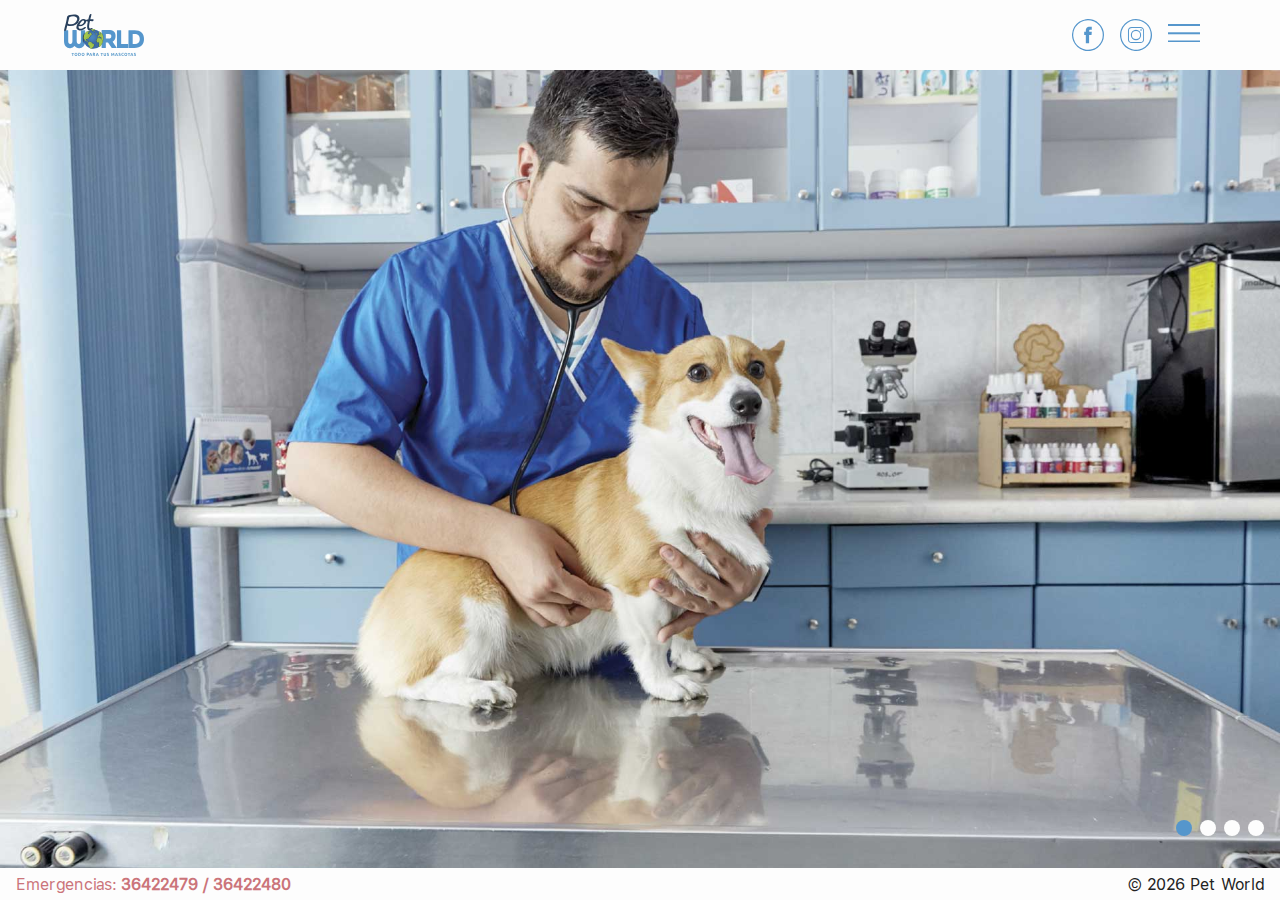
<file: index.html>
<!DOCTYPE html>
<html lang="es">
  <head>
    <title>Inicio | Pet World GDL</title>
    <meta charset="utf-8">
    <meta name="viewport" content="initial-scale=1.0, width=device-width">
    <meta name="twitter:card" content="summary_large_image">
    <meta name="twitter:site" content="@edteamlat">
    <meta property="og:title" content="Inicio">
    <meta property="og:description" content="Hospital veterinario, atendemos urgencias veterinarias 24 horas, cirugías, vacunas y consultas, amplia tienda donde encontrarás todo lo necesario para tu mascota">
    <meta property="og:image" content="http://www.petworldgdl.com/images/logo_top.png"><link href="https://file.myfontastic.com/ToCC37QocDFjSEvPG6NQ3K/icons.css" rel="stylesheet">
    <link rel="stylesheet" href="assets/fonts/stylesheet.css?t=1553829136423">
    <link rel="stylesheet" href="css/styles.css?t=1553829136423">
    <link rel="shortcut icon" href="img/favicon.png">
  </head>
  <body class="Inicio">
    <header class="main-header" id="header">
      <div class="container"><img class="main-logo" src="img/logo.svg" atl="Pet World Logo">
        <nav class="main-nav"><a class="social-network facebook" href="#" target="_blank"><svg xmlns="http://www.w3.org/2000/svg" viewBox="0 0 41.52 41.52"><g id="Capa_2" data-name="Capa 2"><g id="INICIO"><g id="Botones_redes" data-name="Botones redes"><path class="icon-sn" d="M35.44,6.08a20.76,20.76,0,1,0,6.08,14.68A20.68,20.68,0,0,0,35.44,6.08ZM34.3,34.3a19.16,19.16,0,1,1,5.6-13.54A19.11,19.11,0,0,1,34.3,34.3Z"/><path class="icon-sn" d="M22.35,14.82a.89.89,0,0,1,.93-1h2.38V10.17H22.38a4.12,4.12,0,0,0-4.46,4.44v1.91H15.81v4.24h2.13v10.6h4.25V20.76h3.13l.14-1.67.25-2.57H22.35Z"/></g></g></g></svg></a><a class="social-network instagram" href="#" target="_blank"><svg xmlns="http://www.w3.org/2000/svg" viewBox="0 0 41.52 41.52"><g id="Capa_2" data-name="Capa 2"><g id="INICIO"><g id="Botones_redes" data-name="Botones redes"><path class="icon-sn" d="M20.76,0A20.76,20.76,0,1,1,6.08,6.08,20.66,20.66,0,0,1,20.76,0ZM34.3,7.23a19.16,19.16,0,1,0,5.6,13.53A19.12,19.12,0,0,0,34.3,7.23Z"/><path class="icon-sn instagram" d="M15.45,20.76a5.32,5.32,0,1,1,5.31,5.32,5.32,5.32,0,0,1-5.31-5.32Zm10.81-10.4h-11a4.93,4.93,0,0,0-4.92,4.92v11a4.93,4.93,0,0,0,4.92,4.91h11a4.93,4.93,0,0,0,4.92-4.91v-11a4.92,4.92,0,0,0-4.92-4.92Zm-11,1.23h11A3.69,3.69,0,0,1,30,15.28v11a3.69,3.69,0,0,1-3.69,3.68h-11a3.69,3.69,0,0,1-3.69-3.68v-11a3.69,3.69,0,0,1,3.69-3.69Zm12.07,1.55a1.08,1.08,0,1,0,1.08,1.08,1.08,1.08,0,0,0-1.08-1.08Zm.12,7.62a6.71,6.71,0,1,0-6.71,6.71,6.71,6.71,0,0,0,6.71-6.71Z"/></g></g></g></svg></a><a class="social-network nav" href="#" target="_blank" id="toggleMenu"><svg xmlns="http://www.w3.org/2000/svg" viewBox="0 0 45.17 26.12"><defs><style>.cls-1{fill:none;stroke:#5596cc;stroke-miterlimit:10;stroke-width:2.83px;}</style></defs><title>Recurso 10</title><g id="Capa_2" data-name="Capa 2"><g id="INICIO"><g id="icono_menu" data-name="icono menu"><line class="cls-1 icon-nav" y1="1.42" x2="45.17" y2="1.42"/><line class="cls-1 icon-nav" y1="13.1" x2="45.17" y2="13.1"/><line class="cls-1 icon-nav" y1="24.7" x2="45.17" y2="24.7"/></g></g></g></svg></a></nav>
        <ul class="main-menu" itemscope itemtype="http://schema.org/SiteNavigationElement" role="navigation" id="main-menu">
          <li class="main-menu__item" itemprop="url"><a class="main-menu__link" href="./" itemprop="name">Inicio</a></li>
          <li class="main-menu__item" itemprop="url"><a class="main-menu__link" href="hospital.html" itemprop="name">Hospital</a></li>
          <li class="main-menu__item" itemprop="url"><a class="main-menu__link" href="tienda-estetica.html" itemprop="name">Tienda + Estética</a></li>
          <li class="main-menu__item" itemprop="url"><a class="main-menu__link" href="promociones.html" itemprop="name">Promociones</a></li>
          <li class="main-menu__item" itemprop="url"><a class="main-menu__link" href="contacto.html" itemprop="name">Contacto</a></li>
        </ul>
      </div>
    </header>
    <main class="main">
      <section class="banner" id="banner">
        <div class="slides-container" id="slides">
          <div class="slide-item active" data-index="1"><img src="img/bg1.jpg">
            <div class="slide-caption blue right">
              <div class="text">
                <h2>HOSPITAL 24/7</h2>
                <p>Atención para tus mascotas todos los días del año, con el servicio más completo. </p>
              </div>
            </div>
          </div>
          <div class="slide-item" data-index="2"><img src="img/bg2.jpg">
            <div class="slide-caption green">
              <div class="text">
                <h2>estética</h2>
                <p>Baño, corte y demás servicios para mantener el mejor look y la mejor higiene de tus mascotas.</p>
              </div>
            </div>
          </div>
          <div class="slide-item" data-index="3"><img src="img/bg3.jpg">
            <div class="slide-caption darkgreen right">
              <div class="text">
                <h2>VENTA DE PRODUCTOS</h2>
                <p>Alimentos, prendas, accesorios, juguetes, premios, transporte, camas, colchones y mucho más. </p>
              </div>
            </div>
          </div>
          <div class="slide-item" data-index="4"><img src="img/bg4.jpg">
            <div class="slide-caption grey">
              <div class="text">
                <h2>QUIRÓFANO</h2>
                <p>Con la confianza de Médicos Veterinarios expertos, para realizar distintas intervenciones cuando la salud de tu mascota lo requiera.</p>
              </div>
            </div>
          </div>
        </div>
        <ul class="slide-navigation" id="slide-navigation">
          <li class="active" data-index="1"></li>
          <li data-index="2"></li>
          <li data-index="3"></li>
          <li data-index="4"></li>
        </ul>
      </section>
    </main>
    <footer class="main-footer">
      <p>Emergencias: <strong>36422479 / 36422480</strong></p>
      <p class="copy">&copy <span id="year"></span> Pet World</p>
    </footer>
    <script src="js/scripts-min.js?t=1553829136423"></script>
  </body>
</html>
</file>
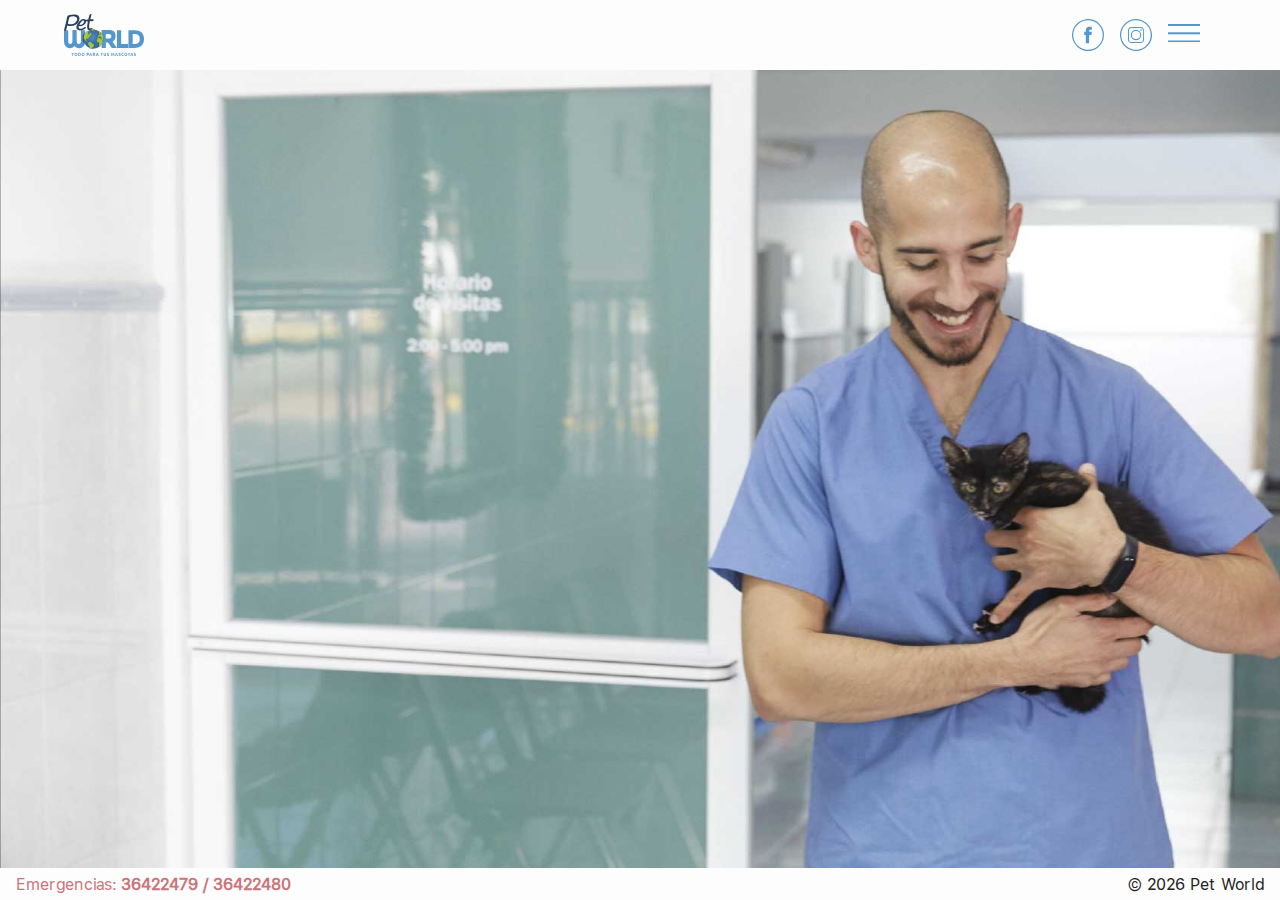
<file: contacto.html>
<!DOCTYPE html>
<html lang="es">
  <head>
    <title>Contacto | Pet World GDL</title>
    <meta charset="utf-8">
    <meta name="viewport" content="initial-scale=1.0, width=device-width">
    <meta name="twitter:card" content="summary_large_image">
    <meta name="twitter:site" content="@edteamlat">
    <meta property="og:title" content="Contacto">
    <meta property="og:description" content="Hospital veterinario, atendemos urgencias veterinarias 24 horas, cirugías, vacunas y consultas, amplia tienda donde encontrarás todo lo necesario para tu mascota">
    <meta property="og:image" content="http://www.petworldgdl.com/images/logo_top.png"><link href="https://file.myfontastic.com/ToCC37QocDFjSEvPG6NQ3K/icons.css" rel="stylesheet">
    <link rel="stylesheet" href="assets/fonts/stylesheet.css?t=1553829135908">
    <link rel="stylesheet" href="css/styles.css?t=1553829135908">
    <link rel="shortcut icon" href="img/favicon.png">
  </head>
  <body class="Contacto">
    <header class="main-header" id="header">
      <div class="container"><img class="main-logo" src="img/logo.svg" atl="Pet World Logo">
        <nav class="main-nav"><a class="social-network facebook" href="#" target="_blank"><svg xmlns="http://www.w3.org/2000/svg" viewBox="0 0 41.52 41.52"><g id="Capa_2" data-name="Capa 2"><g id="INICIO"><g id="Botones_redes" data-name="Botones redes"><path class="icon-sn" d="M35.44,6.08a20.76,20.76,0,1,0,6.08,14.68A20.68,20.68,0,0,0,35.44,6.08ZM34.3,34.3a19.16,19.16,0,1,1,5.6-13.54A19.11,19.11,0,0,1,34.3,34.3Z"/><path class="icon-sn" d="M22.35,14.82a.89.89,0,0,1,.93-1h2.38V10.17H22.38a4.12,4.12,0,0,0-4.46,4.44v1.91H15.81v4.24h2.13v10.6h4.25V20.76h3.13l.14-1.67.25-2.57H22.35Z"/></g></g></g></svg></a><a class="social-network instagram" href="#" target="_blank"><svg xmlns="http://www.w3.org/2000/svg" viewBox="0 0 41.52 41.52"><g id="Capa_2" data-name="Capa 2"><g id="INICIO"><g id="Botones_redes" data-name="Botones redes"><path class="icon-sn" d="M20.76,0A20.76,20.76,0,1,1,6.08,6.08,20.66,20.66,0,0,1,20.76,0ZM34.3,7.23a19.16,19.16,0,1,0,5.6,13.53A19.12,19.12,0,0,0,34.3,7.23Z"/><path class="icon-sn instagram" d="M15.45,20.76a5.32,5.32,0,1,1,5.31,5.32,5.32,5.32,0,0,1-5.31-5.32Zm10.81-10.4h-11a4.93,4.93,0,0,0-4.92,4.92v11a4.93,4.93,0,0,0,4.92,4.91h11a4.93,4.93,0,0,0,4.92-4.91v-11a4.92,4.92,0,0,0-4.92-4.92Zm-11,1.23h11A3.69,3.69,0,0,1,30,15.28v11a3.69,3.69,0,0,1-3.69,3.68h-11a3.69,3.69,0,0,1-3.69-3.68v-11a3.69,3.69,0,0,1,3.69-3.69Zm12.07,1.55a1.08,1.08,0,1,0,1.08,1.08,1.08,1.08,0,0,0-1.08-1.08Zm.12,7.62a6.71,6.71,0,1,0-6.71,6.71,6.71,6.71,0,0,0,6.71-6.71Z"/></g></g></g></svg></a><a class="social-network nav" href="#" target="_blank" id="toggleMenu"><svg xmlns="http://www.w3.org/2000/svg" viewBox="0 0 45.17 26.12"><defs><style>.cls-1{fill:none;stroke:#5596cc;stroke-miterlimit:10;stroke-width:2.83px;}</style></defs><title>Recurso 10</title><g id="Capa_2" data-name="Capa 2"><g id="INICIO"><g id="icono_menu" data-name="icono menu"><line class="cls-1 icon-nav" y1="1.42" x2="45.17" y2="1.42"/><line class="cls-1 icon-nav" y1="13.1" x2="45.17" y2="13.1"/><line class="cls-1 icon-nav" y1="24.7" x2="45.17" y2="24.7"/></g></g></g></svg></a></nav>
        <ul class="main-menu" itemscope itemtype="http://schema.org/SiteNavigationElement" role="navigation" id="main-menu">
          <li class="main-menu__item" itemprop="url"><a class="main-menu__link" href="./" itemprop="name">Inicio</a></li>
          <li class="main-menu__item" itemprop="url"><a class="main-menu__link" href="hospital.html" itemprop="name">Hospital</a></li>
          <li class="main-menu__item" itemprop="url"><a class="main-menu__link" href="tienda-estetica.html" itemprop="name">Tienda + Estética</a></li>
          <li class="main-menu__item" itemprop="url"><a class="main-menu__link" href="promociones.html" itemprop="name">Promociones</a></li>
          <li class="main-menu__item" itemprop="url"><a class="main-menu__link" href="contacto.html" itemprop="name">Contacto</a></li>
        </ul>
      </div>
    </header>
    <main class="main">
      <section class="banner-page" id="banner-page"><img class="banner-page__img" src="img/bg5.jpg" alt="banner">
        <div class="banner-page__overlay grey contacto left">
          <h2>Ubicación</h2><iframe src="https://www.google.com/maps/d/embed?mid=1MdnWuDRkjeSmcytiI6xNr8E71Wf5dP1e&hl=es-419"></iframe>
          <p class="address">Manuel Acuña #3387, Fraccionamiento Monraz, Guadalajara.</p>
          <div class="address-container">
            <p class="schedule title">Horario Tienda + Estética</p>
            <p class="schedule">Lunes a Sábado 8am a 8pm</p>
            <p class="schedule">Domingo 10am a 4pm</p>
            <p class="schedule">Tel.:<a class="phone-link" href="tel:36411459">36411459</a>- <a class="phone-link" href="tel:36422734">36422734</a></p>
          </div>
          <div class="address-container">
            <p class="schedule title">Horario Hospital</p>
            <p class="schedule">24 hrs. del día</p>
            <p class="schedule">365 días al año</p>
          </div>
        </div>
      </section>
    </main>
    <footer class="main-footer">
      <p>Emergencias: <strong>36422479 / 36422480</strong></p>
      <p class="copy">&copy <span id="year"></span> Pet World</p>
    </footer>
    <script src="js/scripts-min.js?t=1553829135908"></script>
  </body>
</html>
</file>
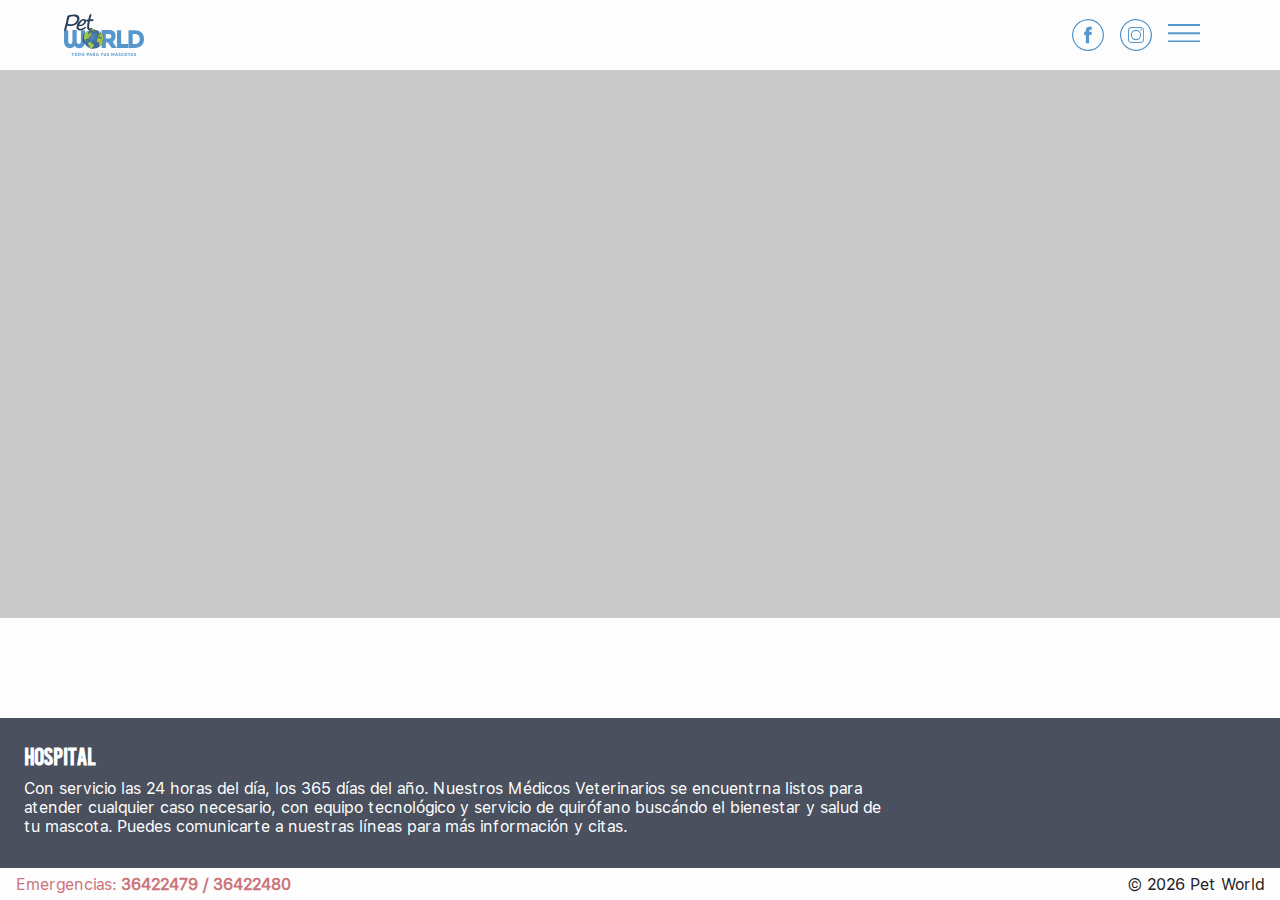
<file: hospital.html>
<!DOCTYPE html>
<html lang="es">
  <head>
    <title>Hospital | Pet World GDL</title>
    <meta charset="utf-8">
    <meta name="viewport" content="initial-scale=1.0, width=device-width">
    <meta name="twitter:card" content="summary_large_image">
    <meta name="twitter:site" content="@edteamlat">
    <meta property="og:title" content="Hospital">
    <meta property="og:description" content="Hospital veterinario, atendemos urgencias veterinarias 24 horas, cirugías, vacunas y consultas, amplia tienda donde encontrarás todo lo necesario para tu mascota">
    <meta property="og:image" content="http://www.petworldgdl.com/images/logo_top.png"><link href="https://file.myfontastic.com/ToCC37QocDFjSEvPG6NQ3K/icons.css" rel="stylesheet">
    <link rel="stylesheet" href="assets/fonts/stylesheet.css?t=1553829136141">
    <link rel="stylesheet" href="css/styles.css?t=1553829136141">
    <link rel="shortcut icon" href="img/favicon.png">
  </head>
  <body class="Hospital">
    <header class="main-header" id="header">
      <div class="container"><img class="main-logo" src="img/logo.svg" atl="Pet World Logo">
        <nav class="main-nav"><a class="social-network facebook" href="#" target="_blank"><svg xmlns="http://www.w3.org/2000/svg" viewBox="0 0 41.52 41.52"><g id="Capa_2" data-name="Capa 2"><g id="INICIO"><g id="Botones_redes" data-name="Botones redes"><path class="icon-sn" d="M35.44,6.08a20.76,20.76,0,1,0,6.08,14.68A20.68,20.68,0,0,0,35.44,6.08ZM34.3,34.3a19.16,19.16,0,1,1,5.6-13.54A19.11,19.11,0,0,1,34.3,34.3Z"/><path class="icon-sn" d="M22.35,14.82a.89.89,0,0,1,.93-1h2.38V10.17H22.38a4.12,4.12,0,0,0-4.46,4.44v1.91H15.81v4.24h2.13v10.6h4.25V20.76h3.13l.14-1.67.25-2.57H22.35Z"/></g></g></g></svg></a><a class="social-network instagram" href="#" target="_blank"><svg xmlns="http://www.w3.org/2000/svg" viewBox="0 0 41.52 41.52"><g id="Capa_2" data-name="Capa 2"><g id="INICIO"><g id="Botones_redes" data-name="Botones redes"><path class="icon-sn" d="M20.76,0A20.76,20.76,0,1,1,6.08,6.08,20.66,20.66,0,0,1,20.76,0ZM34.3,7.23a19.16,19.16,0,1,0,5.6,13.53A19.12,19.12,0,0,0,34.3,7.23Z"/><path class="icon-sn instagram" d="M15.45,20.76a5.32,5.32,0,1,1,5.31,5.32,5.32,5.32,0,0,1-5.31-5.32Zm10.81-10.4h-11a4.93,4.93,0,0,0-4.92,4.92v11a4.93,4.93,0,0,0,4.92,4.91h11a4.93,4.93,0,0,0,4.92-4.91v-11a4.92,4.92,0,0,0-4.92-4.92Zm-11,1.23h11A3.69,3.69,0,0,1,30,15.28v11a3.69,3.69,0,0,1-3.69,3.68h-11a3.69,3.69,0,0,1-3.69-3.68v-11a3.69,3.69,0,0,1,3.69-3.69Zm12.07,1.55a1.08,1.08,0,1,0,1.08,1.08,1.08,1.08,0,0,0-1.08-1.08Zm.12,7.62a6.71,6.71,0,1,0-6.71,6.71,6.71,6.71,0,0,0,6.71-6.71Z"/></g></g></g></svg></a><a class="social-network nav" href="#" target="_blank" id="toggleMenu"><svg xmlns="http://www.w3.org/2000/svg" viewBox="0 0 45.17 26.12"><defs><style>.cls-1{fill:none;stroke:#5596cc;stroke-miterlimit:10;stroke-width:2.83px;}</style></defs><title>Recurso 10</title><g id="Capa_2" data-name="Capa 2"><g id="INICIO"><g id="icono_menu" data-name="icono menu"><line class="cls-1 icon-nav" y1="1.42" x2="45.17" y2="1.42"/><line class="cls-1 icon-nav" y1="13.1" x2="45.17" y2="13.1"/><line class="cls-1 icon-nav" y1="24.7" x2="45.17" y2="24.7"/></g></g></g></svg></a></nav>
        <ul class="main-menu" itemscope itemtype="http://schema.org/SiteNavigationElement" role="navigation" id="main-menu">
          <li class="main-menu__item" itemprop="url"><a class="main-menu__link" href="./" itemprop="name">Inicio</a></li>
          <li class="main-menu__item" itemprop="url"><a class="main-menu__link" href="hospital.html" itemprop="name">Hospital</a></li>
          <li class="main-menu__item" itemprop="url"><a class="main-menu__link" href="tienda-estetica.html" itemprop="name">Tienda + Estética</a></li>
          <li class="main-menu__item" itemprop="url"><a class="main-menu__link" href="promociones.html" itemprop="name">Promociones</a></li>
          <li class="main-menu__item" itemprop="url"><a class="main-menu__link" href="contacto.html" itemprop="name">Contacto</a></li>
        </ul>
      </div>
    </header>
    <main class="main"><div class="video-background">
<div class="video-foreground">
<iframe src="https://www.youtube.com/embed/W0LHTWG-UmQ?playlist=W0LHTWG-UmQ&controls=0&autoplay=1&loop=1&showinfo=0&rel=0" frameborder="0" allowfullscreen></iframe>
      <div class="layer"></div></div>
</div>
      <div class="page-content">
        <h2>Hospital</h2>
        <p>Con servicio las 24 horas del día, los 365 días del año. Nuestros Médicos Veterinarios se encuentrna listos para atender cualquier caso necesario, con equipo tecnológico y servicio de quirófano buscándo el bienestar y salud de tu mascota. Puedes comunicarte a nuestras líneas para más información y citas. </p>
      </div>
    </main>
    <footer class="main-footer">
      <p>Emergencias: <strong>36422479 / 36422480</strong></p>
      <p class="copy">&copy <span id="year"></span> Pet World</p>
    </footer>
    <script src="js/scripts-min.js?t=1553829136141"></script>
  </body>
</html>
</file>
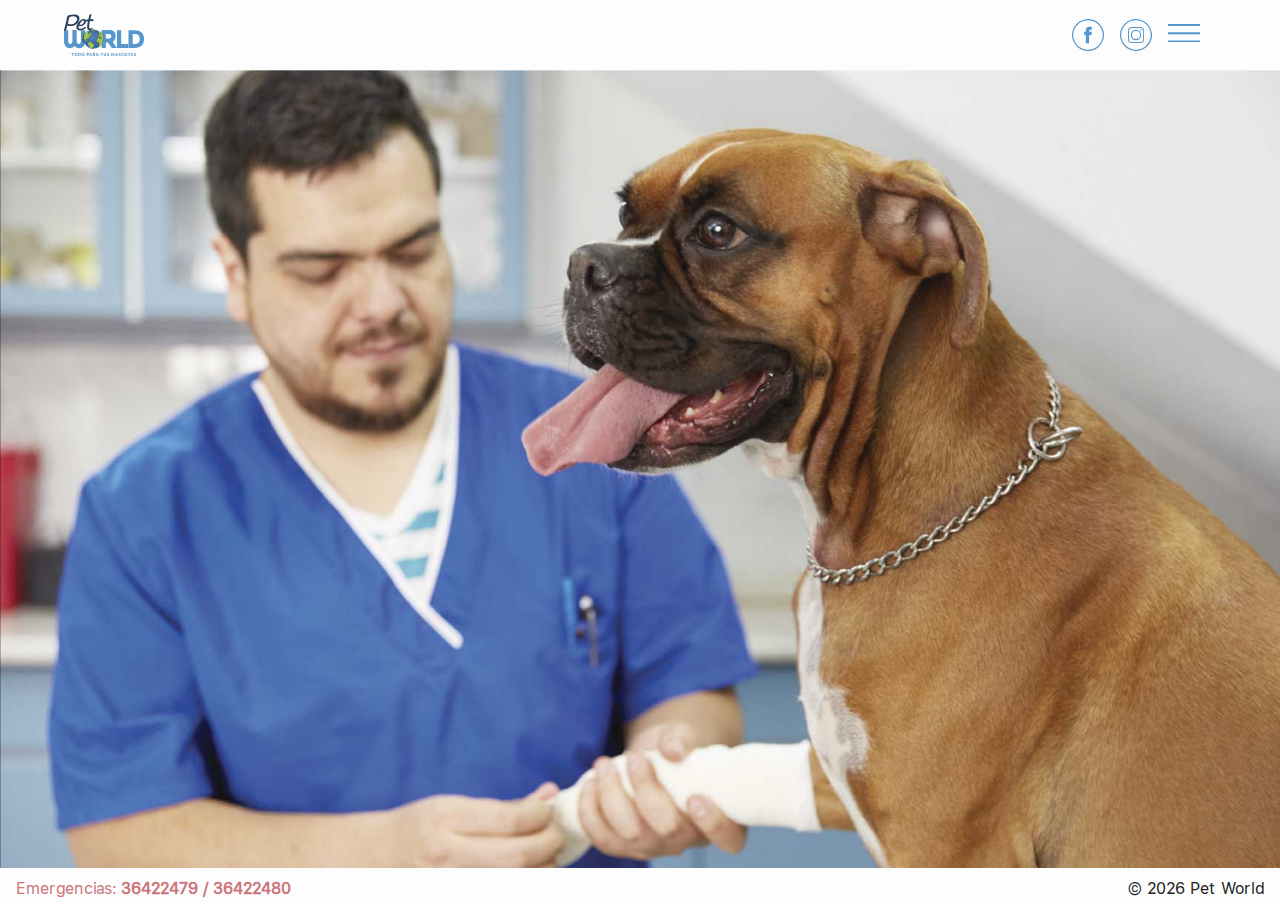
<file: promociones.html>
<!DOCTYPE html>
<html lang="es">
  <head>
    <title>Promociones | Pet World GDL</title>
    <meta charset="utf-8">
    <meta name="viewport" content="initial-scale=1.0, width=device-width">
    <meta name="twitter:card" content="summary_large_image">
    <meta name="twitter:site" content="@edteamlat">
    <meta property="og:title" content="Promociones">
    <meta property="og:description" content="Hospital veterinario, atendemos urgencias veterinarias 24 horas, cirugías, vacunas y consultas, amplia tienda donde encontrarás todo lo necesario para tu mascota">
    <meta property="og:image" content="http://www.petworldgdl.com/images/logo_top.png"><link href="https://file.myfontastic.com/ToCC37QocDFjSEvPG6NQ3K/icons.css" rel="stylesheet">
    <link rel="stylesheet" href="assets/fonts/stylesheet.css?t=1553829136548">
    <link rel="stylesheet" href="css/styles.css?t=1553829136548">
    <link rel="shortcut icon" href="img/favicon.png">
  </head>
  <body class="Promociones">
    <header class="main-header" id="header">
      <div class="container"><img class="main-logo" src="img/logo.svg" atl="Pet World Logo">
        <nav class="main-nav"><a class="social-network facebook" href="#" target="_blank"><svg xmlns="http://www.w3.org/2000/svg" viewBox="0 0 41.52 41.52"><g id="Capa_2" data-name="Capa 2"><g id="INICIO"><g id="Botones_redes" data-name="Botones redes"><path class="icon-sn" d="M35.44,6.08a20.76,20.76,0,1,0,6.08,14.68A20.68,20.68,0,0,0,35.44,6.08ZM34.3,34.3a19.16,19.16,0,1,1,5.6-13.54A19.11,19.11,0,0,1,34.3,34.3Z"/><path class="icon-sn" d="M22.35,14.82a.89.89,0,0,1,.93-1h2.38V10.17H22.38a4.12,4.12,0,0,0-4.46,4.44v1.91H15.81v4.24h2.13v10.6h4.25V20.76h3.13l.14-1.67.25-2.57H22.35Z"/></g></g></g></svg></a><a class="social-network instagram" href="#" target="_blank"><svg xmlns="http://www.w3.org/2000/svg" viewBox="0 0 41.52 41.52"><g id="Capa_2" data-name="Capa 2"><g id="INICIO"><g id="Botones_redes" data-name="Botones redes"><path class="icon-sn" d="M20.76,0A20.76,20.76,0,1,1,6.08,6.08,20.66,20.66,0,0,1,20.76,0ZM34.3,7.23a19.16,19.16,0,1,0,5.6,13.53A19.12,19.12,0,0,0,34.3,7.23Z"/><path class="icon-sn instagram" d="M15.45,20.76a5.32,5.32,0,1,1,5.31,5.32,5.32,5.32,0,0,1-5.31-5.32Zm10.81-10.4h-11a4.93,4.93,0,0,0-4.92,4.92v11a4.93,4.93,0,0,0,4.92,4.91h11a4.93,4.93,0,0,0,4.92-4.91v-11a4.92,4.92,0,0,0-4.92-4.92Zm-11,1.23h11A3.69,3.69,0,0,1,30,15.28v11a3.69,3.69,0,0,1-3.69,3.68h-11a3.69,3.69,0,0,1-3.69-3.68v-11a3.69,3.69,0,0,1,3.69-3.69Zm12.07,1.55a1.08,1.08,0,1,0,1.08,1.08,1.08,1.08,0,0,0-1.08-1.08Zm.12,7.62a6.71,6.71,0,1,0-6.71,6.71,6.71,6.71,0,0,0,6.71-6.71Z"/></g></g></g></svg></a><a class="social-network nav" href="#" target="_blank" id="toggleMenu"><svg xmlns="http://www.w3.org/2000/svg" viewBox="0 0 45.17 26.12"><defs><style>.cls-1{fill:none;stroke:#5596cc;stroke-miterlimit:10;stroke-width:2.83px;}</style></defs><title>Recurso 10</title><g id="Capa_2" data-name="Capa 2"><g id="INICIO"><g id="icono_menu" data-name="icono menu"><line class="cls-1 icon-nav" y1="1.42" x2="45.17" y2="1.42"/><line class="cls-1 icon-nav" y1="13.1" x2="45.17" y2="13.1"/><line class="cls-1 icon-nav" y1="24.7" x2="45.17" y2="24.7"/></g></g></g></svg></a></nav>
        <ul class="main-menu" itemscope itemtype="http://schema.org/SiteNavigationElement" role="navigation" id="main-menu">
          <li class="main-menu__item" itemprop="url"><a class="main-menu__link" href="./" itemprop="name">Inicio</a></li>
          <li class="main-menu__item" itemprop="url"><a class="main-menu__link" href="hospital.html" itemprop="name">Hospital</a></li>
          <li class="main-menu__item" itemprop="url"><a class="main-menu__link" href="tienda-estetica.html" itemprop="name">Tienda + Estética</a></li>
          <li class="main-menu__item" itemprop="url"><a class="main-menu__link" href="promociones.html" itemprop="name">Promociones</a></li>
          <li class="main-menu__item" itemprop="url"><a class="main-menu__link" href="contacto.html" itemprop="name">Contacto</a></li>
        </ul>
      </div>
    </header>
    <main class="main">
      <section class="page" id="banner-page"><img class="banner-page__img" src="img/bg7.jpg" alt="banner">
        <div class="banner-page__overlay darkgreen left">
          <div class="banner-page__text">
            <p class="page__title">promociones</p>
            <p class="page__title month">mes de <span id="month"></span></p>
            <p class="page-subtitle">Tienda:</p>
            <div class="promos" id="promo-store"></div>
            <p class="page-subtitle">Hospital:</p>
            <div class="promo" id="promo-hospital"></div>
          </div>
        </div>
      </section>
    </main>
    <footer class="main-footer">
      <p>Emergencias: <strong>36422479 / 36422480</strong></p>
      <p class="copy">&copy <span id="year"></span> Pet World</p>
    </footer>
    <script src="js/scripts-min.js?t=1553829136548"></script>
  </body>
</html>
</file>
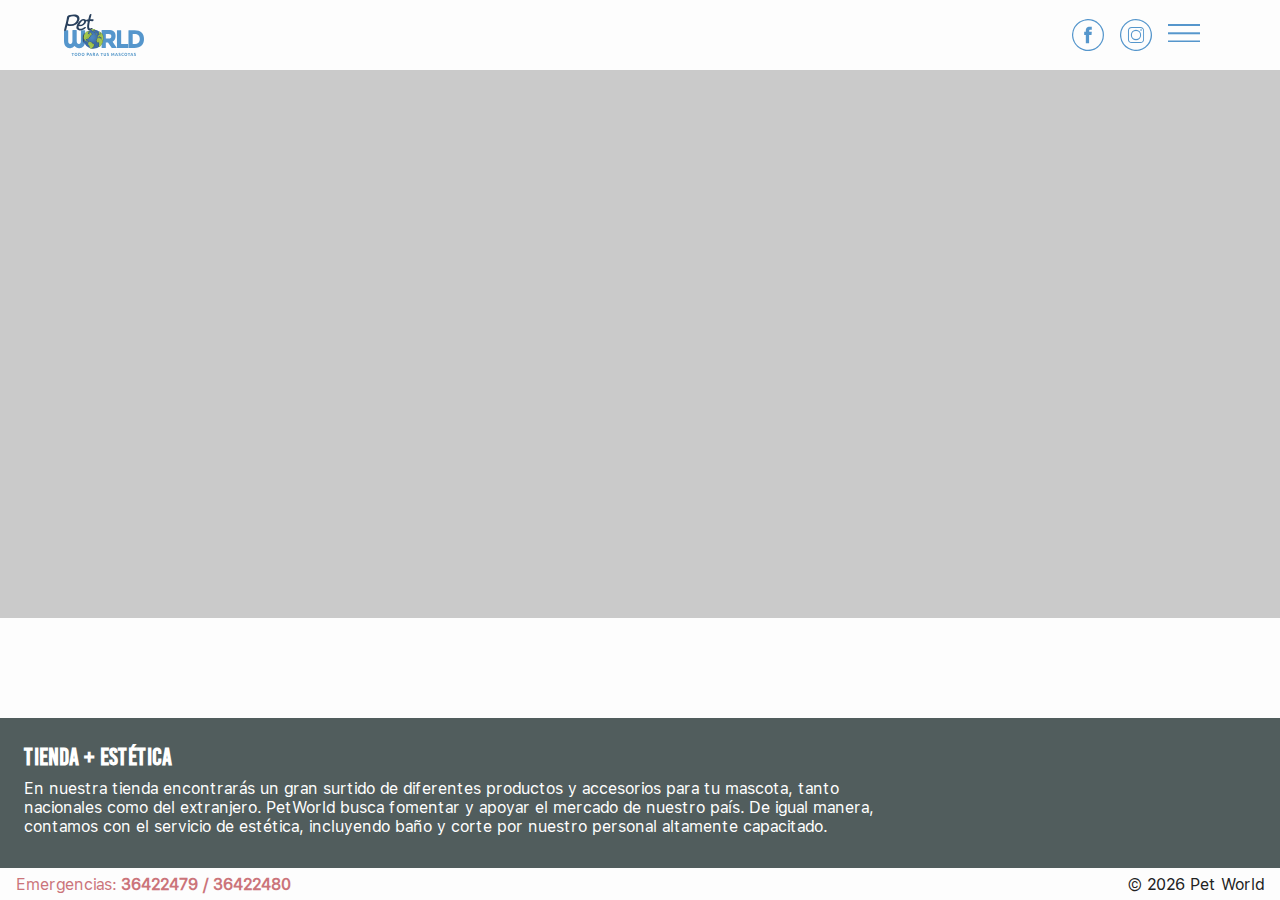
<file: tienda-estetica.html>
<!DOCTYPE html>
<html lang="es">
  <head>
    <title>Tienda + Estética | Pet World GDL</title>
    <meta charset="utf-8">
    <meta name="viewport" content="initial-scale=1.0, width=device-width">
    <meta name="twitter:card" content="summary_large_image">
    <meta name="twitter:site" content="@edteamlat">
    <meta property="og:title" content="Tienda + Estética">
    <meta property="og:description" content="Hospital veterinario, atendemos urgencias veterinarias 24 horas, cirugías, vacunas y consultas, amplia tienda donde encontrarás todo lo necesario para tu mascota">
    <meta property="og:image" content="http://www.petworldgdl.com/images/logo_top.png"><link href="https://file.myfontastic.com/ToCC37QocDFjSEvPG6NQ3K/icons.css" rel="stylesheet">
    <link rel="stylesheet" href="assets/fonts/stylesheet.css?t=1553829136979">
    <link rel="stylesheet" href="css/styles.css?t=1553829136979">
    <link rel="shortcut icon" href="img/favicon.png">
  </head>
  <body class="Tienda + Estética">
    <header class="main-header" id="header">
      <div class="container"><img class="main-logo" src="img/logo.svg" atl="Pet World Logo">
        <nav class="main-nav"><a class="social-network facebook" href="#" target="_blank"><svg xmlns="http://www.w3.org/2000/svg" viewBox="0 0 41.52 41.52"><g id="Capa_2" data-name="Capa 2"><g id="INICIO"><g id="Botones_redes" data-name="Botones redes"><path class="icon-sn" d="M35.44,6.08a20.76,20.76,0,1,0,6.08,14.68A20.68,20.68,0,0,0,35.44,6.08ZM34.3,34.3a19.16,19.16,0,1,1,5.6-13.54A19.11,19.11,0,0,1,34.3,34.3Z"/><path class="icon-sn" d="M22.35,14.82a.89.89,0,0,1,.93-1h2.38V10.17H22.38a4.12,4.12,0,0,0-4.46,4.44v1.91H15.81v4.24h2.13v10.6h4.25V20.76h3.13l.14-1.67.25-2.57H22.35Z"/></g></g></g></svg></a><a class="social-network instagram" href="#" target="_blank"><svg xmlns="http://www.w3.org/2000/svg" viewBox="0 0 41.52 41.52"><g id="Capa_2" data-name="Capa 2"><g id="INICIO"><g id="Botones_redes" data-name="Botones redes"><path class="icon-sn" d="M20.76,0A20.76,20.76,0,1,1,6.08,6.08,20.66,20.66,0,0,1,20.76,0ZM34.3,7.23a19.16,19.16,0,1,0,5.6,13.53A19.12,19.12,0,0,0,34.3,7.23Z"/><path class="icon-sn instagram" d="M15.45,20.76a5.32,5.32,0,1,1,5.31,5.32,5.32,5.32,0,0,1-5.31-5.32Zm10.81-10.4h-11a4.93,4.93,0,0,0-4.92,4.92v11a4.93,4.93,0,0,0,4.92,4.91h11a4.93,4.93,0,0,0,4.92-4.91v-11a4.92,4.92,0,0,0-4.92-4.92Zm-11,1.23h11A3.69,3.69,0,0,1,30,15.28v11a3.69,3.69,0,0,1-3.69,3.68h-11a3.69,3.69,0,0,1-3.69-3.68v-11a3.69,3.69,0,0,1,3.69-3.69Zm12.07,1.55a1.08,1.08,0,1,0,1.08,1.08,1.08,1.08,0,0,0-1.08-1.08Zm.12,7.62a6.71,6.71,0,1,0-6.71,6.71,6.71,6.71,0,0,0,6.71-6.71Z"/></g></g></g></svg></a><a class="social-network nav" href="#" target="_blank" id="toggleMenu"><svg xmlns="http://www.w3.org/2000/svg" viewBox="0 0 45.17 26.12"><defs><style>.cls-1{fill:none;stroke:#5596cc;stroke-miterlimit:10;stroke-width:2.83px;}</style></defs><title>Recurso 10</title><g id="Capa_2" data-name="Capa 2"><g id="INICIO"><g id="icono_menu" data-name="icono menu"><line class="cls-1 icon-nav" y1="1.42" x2="45.17" y2="1.42"/><line class="cls-1 icon-nav" y1="13.1" x2="45.17" y2="13.1"/><line class="cls-1 icon-nav" y1="24.7" x2="45.17" y2="24.7"/></g></g></g></svg></a></nav>
        <ul class="main-menu" itemscope itemtype="http://schema.org/SiteNavigationElement" role="navigation" id="main-menu">
          <li class="main-menu__item" itemprop="url"><a class="main-menu__link" href="./" itemprop="name">Inicio</a></li>
          <li class="main-menu__item" itemprop="url"><a class="main-menu__link" href="hospital.html" itemprop="name">Hospital</a></li>
          <li class="main-menu__item" itemprop="url"><a class="main-menu__link" href="tienda-estetica.html" itemprop="name">Tienda + Estética</a></li>
          <li class="main-menu__item" itemprop="url"><a class="main-menu__link" href="promociones.html" itemprop="name">Promociones</a></li>
          <li class="main-menu__item" itemprop="url"><a class="main-menu__link" href="contacto.html" itemprop="name">Contacto</a></li>
        </ul>
      </div>
    </header>
    <main class="main"><div class="video-background">
<div class="video-foreground">
<iframe src="https://www.youtube.com/embed/W0LHTWG-UmQ?playlist=W0LHTWG-UmQ&controls=0&autoplay=1&loop=1&showinfo=0&rel=0" frameborder="0" allowfullscreen></iframe>
      <div class="layer"></div></div>
</div>
      <div class="page-content store">
        <h2>TIENDA + ESTÉTICA</h2>
        <p>En nuestra tienda encontrarás un gran surtido de diferentes productos y accesorios para tu mascota, tanto nacionales como del extranjero. PetWorld busca fomentar y apoyar el mercado de nuestro país. De igual manera, contamos con el servicio de estética, incluyendo baño y corte por nuestro personal altamente capacitado.</p>
      </div>
    </main>
    <footer class="main-footer">
      <p>Emergencias: <strong>36422479 / 36422480</strong></p>
      <p class="copy">&copy <span id="year"></span> Pet World</p>
    </footer>
    <script src="js/scripts-min.js?t=1553829136979"></script>
  </body>
</html>
</file>
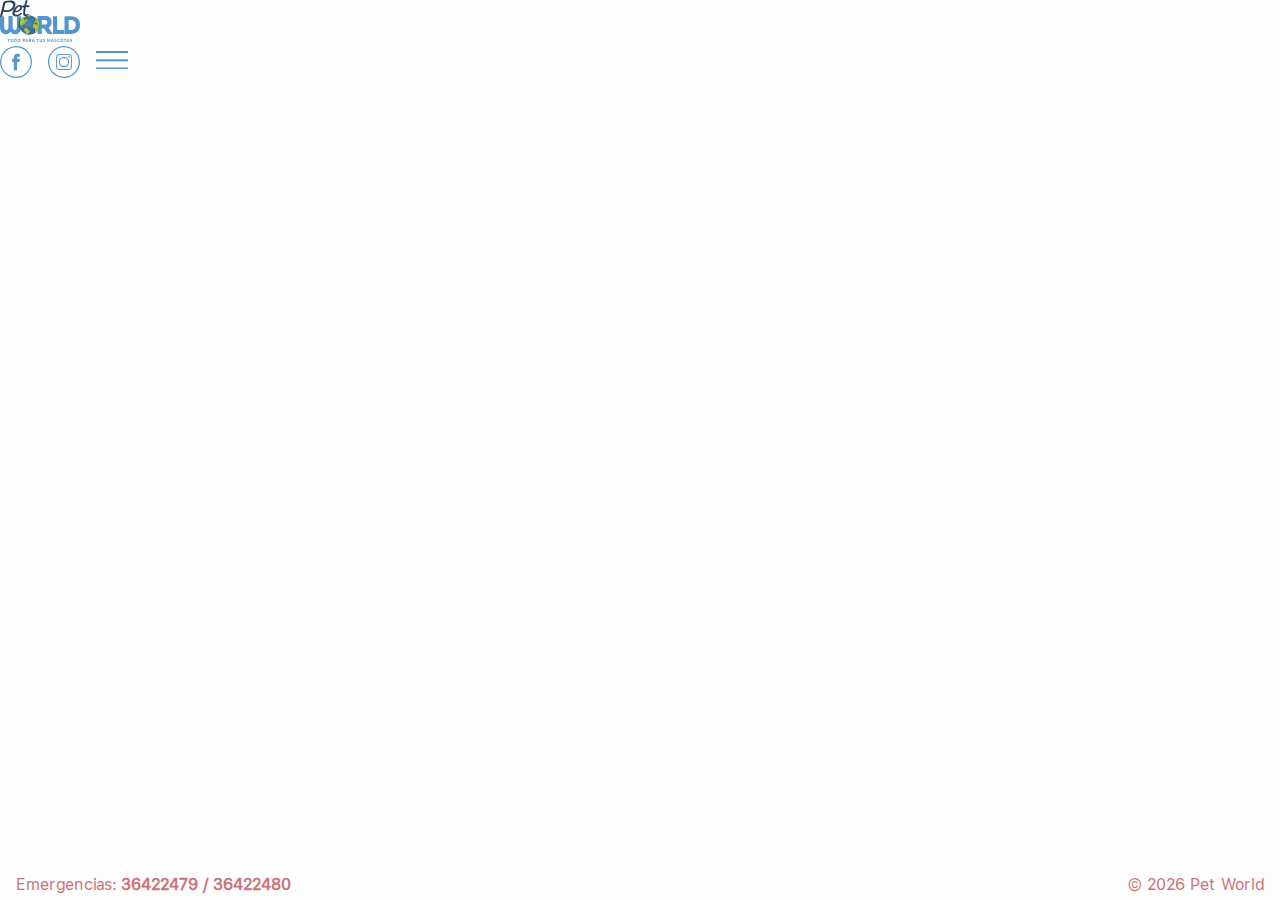
<file: ubicacion.html>
<!DOCTYPE html>
<html lang="es">
  <head>
    <title>Contacto | pet world gdl</title>
    <meta charset="utf-8">
    <meta name="viewport" content="initial-scale=1.0, width=device-width">
    <meta name="twitter:card" content="summary_large_image">
    <meta name="twitter:site" content="@edteamlat">
    <meta property="og:title" content="Contacto">
    <meta property="og:description" content="Hospital veterinario, atendemos urgencias veterinarias 24 horas, cirugías, vacunas y consultas, amplia tienda donde encontrarás todo lo necesario para tu mascota">
    <meta property="og:image" content="http://www.petworldgdl.com/images/logo_top.png"><link href="https://file.myfontastic.com/ToCC37QocDFjSEvPG6NQ3K/icons.css" rel="stylesheet">
    <link rel="stylesheet" href="css/styles.css?t=1553829136996">
    <link rel="shortcut icon" href="img/favicon.png">
  </head>
  <body>
    <header class="main-header" id="header"><img class="main-logo" src="img/logo.svg" atl="Pet World Logo">
      <nav class="main-nav"><a class="social-network facebook" href="#" target="_blank"><svg xmlns="http://www.w3.org/2000/svg" viewBox="0 0 41.52 41.52"><g id="Capa_2" data-name="Capa 2"><g id="INICIO"><g id="Botones_redes" data-name="Botones redes"><path class="icon-sn" d="M35.44,6.08a20.76,20.76,0,1,0,6.08,14.68A20.68,20.68,0,0,0,35.44,6.08ZM34.3,34.3a19.16,19.16,0,1,1,5.6-13.54A19.11,19.11,0,0,1,34.3,34.3Z"/><path class="icon-sn" d="M22.35,14.82a.89.89,0,0,1,.93-1h2.38V10.17H22.38a4.12,4.12,0,0,0-4.46,4.44v1.91H15.81v4.24h2.13v10.6h4.25V20.76h3.13l.14-1.67.25-2.57H22.35Z"/></g></g></g></svg></a><a class="social-network instagram" href="#" target="_blank"><svg xmlns="http://www.w3.org/2000/svg" viewBox="0 0 41.52 41.52"><g id="Capa_2" data-name="Capa 2"><g id="INICIO"><g id="Botones_redes" data-name="Botones redes"><path class="icon-sn" d="M20.76,0A20.76,20.76,0,1,1,6.08,6.08,20.66,20.66,0,0,1,20.76,0ZM34.3,7.23a19.16,19.16,0,1,0,5.6,13.53A19.12,19.12,0,0,0,34.3,7.23Z"/><path class="icon-sn instagram" d="M15.45,20.76a5.32,5.32,0,1,1,5.31,5.32,5.32,5.32,0,0,1-5.31-5.32Zm10.81-10.4h-11a4.93,4.93,0,0,0-4.92,4.92v11a4.93,4.93,0,0,0,4.92,4.91h11a4.93,4.93,0,0,0,4.92-4.91v-11a4.92,4.92,0,0,0-4.92-4.92Zm-11,1.23h11A3.69,3.69,0,0,1,30,15.28v11a3.69,3.69,0,0,1-3.69,3.68h-11a3.69,3.69,0,0,1-3.69-3.68v-11a3.69,3.69,0,0,1,3.69-3.69Zm12.07,1.55a1.08,1.08,0,1,0,1.08,1.08,1.08,1.08,0,0,0-1.08-1.08Zm.12,7.62a6.71,6.71,0,1,0-6.71,6.71,6.71,6.71,0,0,0,6.71-6.71Z"/></g></g></g></svg></a><a class="social-network nav" href="#" target="_blank" id="toggleMenu"><svg xmlns="http://www.w3.org/2000/svg" viewBox="0 0 45.17 26.12"><defs><style>.cls-1{fill:none;stroke:#5596cc;stroke-miterlimit:10;stroke-width:2.83px;}</style></defs><title>Recurso 10</title><g id="Capa_2" data-name="Capa 2"><g id="INICIO"><g id="icono_menu" data-name="icono menu"><line class="cls-1 icon-nav" y1="1.42" x2="45.17" y2="1.42"/><line class="cls-1 icon-nav" y1="13.1" x2="45.17" y2="13.1"/><line class="cls-1 icon-nav" y1="24.7" x2="45.17" y2="24.7"/></g></g></g></svg></a></nav>
      <ul class="main-menu" itemscope itemtype="http://schema.org/SiteNavigationElement" role="navigation" id="main-menu">
        <li class="main-menu__item" itemprop="url"><a class="main-menu__link" href="/" itemprop="name">Inicio</a></li>
        <li class="main-menu__item" itemprop="url"><a class="main-menu__link" href="hospital.html" itemprop="name">Hospital</a></li>
        <li class="main-menu__item" itemprop="url"><a class="main-menu__link" href="tienda-estetica.html" itemprop="name">Tienda + Estética</a></li>
        <li class="main-menu__item" itemprop="url"><a class="main-menu__link" href="promociones.html" itemprop="name">Promociones</a></li>
        <li class="main-menu__item" itemprop="url"><a class="main-menu__link" href="contacto.html" itemprop="name">Contacto</a></li>
      </ul>
    </header>
    <main class="main">
    </main>
    <footer class="main-footer">
      <p>Emergencias: <strong>36422479 / 36422480</strong></p>
      <p>&copy <span id="year"></span> Pet World</p>
    </footer>
    <script src="js/scripts-min.js?t=1553829136996"></script>
  </body>
</html>
</file>
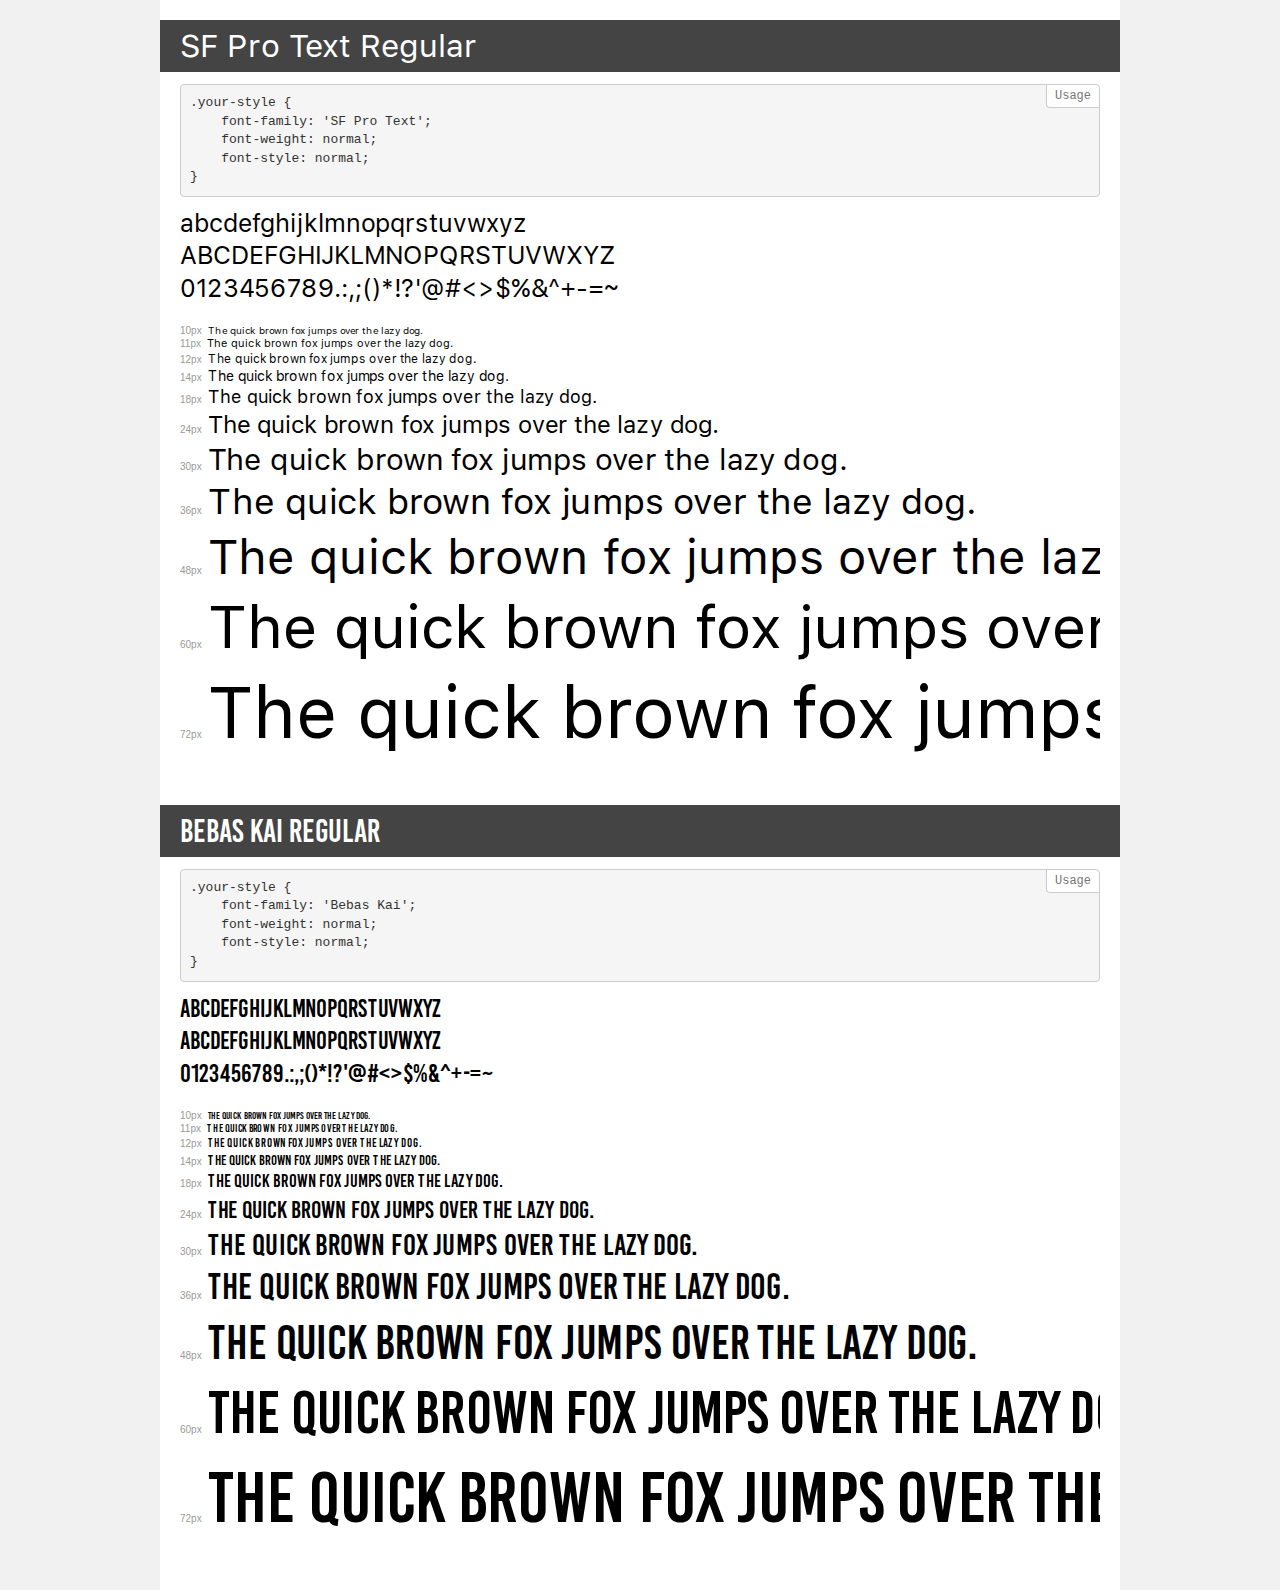
<file: assets/fonts/demo.html>
<!DOCTYPE html>
<html>
<head>
    <meta charset="utf-8">
    <meta http-equiv="X-UA-Compatible" content="IE=edge">
    <meta name="viewport" content="width=device-width, initial-scale=1">
    <meta name="robots" content="noindex, noarchive">
    <meta name="format-detection" content="telephone=no">
    <title>Transfonter demo</title>
    <link href="stylesheet.css?t=1553829137684" rel="stylesheet">
    <style>
        /*
        http://meyerweb.com/eric/tools/css/reset/
        v2.0 | 20110126
        License: none (public domain)
        */
        html, body, div, span, applet, object, iframe,
        h1, h2, h3, h4, h5, h6, p, blockquote, pre,
        a, abbr, acronym, address, big, cite, code,
        del, dfn, em, img, ins, kbd, q, s, samp,
        small, strike, strong, sub, sup, tt, var,
        b, u, i, center,
        dl, dt, dd, ol, ul, li,
        fieldset, form, label, legend,
        table, caption, tbody, tfoot, thead, tr, th, td,
        article, aside, canvas, details, embed,
        figure, figcaption, footer, header, hgroup,
        menu, nav, output, ruby, section, summary,
        time, mark, audio, video {
            margin: 0;
            padding: 0;
            border: 0;
            font-size: 100%;
            font: inherit;
            vertical-align: baseline;
        }
        /* HTML5 display-role reset for older browsers */
        article, aside, details, figcaption, figure,
        footer, header, hgroup, menu, nav, section {
            display: block;
        }
        body {
            line-height: 1;
        }
        ol, ul {
            list-style: none;
        }
        blockquote, q {
            quotes: none;
        }
        blockquote:before, blockquote:after,
        q:before, q:after {
            content: '';
            content: none;
        }
        table {
            border-collapse: collapse;
            border-spacing: 0;
        }
        /* common styles */
        body {
            background: #f1f1f1;
            color: #000;
        }
        .page {
            background: #fff;
            width: 920px;
            margin: 0 auto;
            padding: 20px 20px 0 20px;
            overflow: hidden;
        }
        .font-container {
            overflow-x: auto;
            overflow-y: hidden;
            margin-bottom: 40px;
            line-height: 1.3;
            white-space: nowrap;
            padding-bottom: 5px;
        }
        h1 {
            position: relative;
            background: #444;
            font-size: 32px;
            color: #fff;
            padding: 10px 20px;
            margin: 0 -20px 12px -20px;
        }
        .letters {
            font-size: 25px;
            margin-bottom: 20px;
        }
        .s10:before {
            content: '10px';
        }
        .s11:before {
            content: '11px';
        }
        .s12:before {
            content: '12px';
        }
        .s14:before {
            content: '14px';
        }
        .s18:before {
            content: '18px';
        }
        .s24:before {
            content: '24px';
        }
        .s30:before {
            content: '30px';
        }
        .s36:before {
            content: '36px';
        }
        .s48:before {
            content: '48px';
        }
        .s60:before {
            content: '60px';
        }
        .s72:before {
            content: '72px';
        }
        .s10:before, .s11:before, .s12:before, .s14:before,
        .s18:before, .s24:before, .s30:before, .s36:before,
        .s48:before, .s60:before, .s72:before {
            font-family: Arial, sans-serif;
            font-size: 10px;
            font-weight: normal;
            font-style: normal;
            color: #999;
            padding-right: 6px;
        }
        pre {
            display: block;
            position: relative;
            padding: 9px;
            margin: 0 0 10px;
            font-family: Monaco, Menlo, Consolas, "Courier New", monospace !important;
            font-size: 13px;
            line-height: 1.428571429;
            color: #333;
            font-weight: normal !important;
            font-style: normal !important;
            background-color: #f5f5f5;
            border: 1px solid #ccc;
            overflow-x: auto;
            border-radius: 4px;
        }
        pre:after {
            display: block;
            position: absolute;
            right: 0;
            top: 0;
            content: 'Usage';
            line-height: 1;
            padding: 5px 8px;
            font-size: 12px;
            color: #767676;
            background-color: #fff;
            border: 1px solid #ccc;
            border-right: none;
            border-top: none;
            border-radius: 0 4px 0 4px;
            z-index: 10;
        }
        /* responsive */
        @media (max-width: 959px) {
            .page {
                width: auto;
                margin: 0;
            }
        }
    </style>
</head>
<body>
<div class="page">
    <div class="demo" style="font-family: 'SF Pro Text'; font-weight: normal; font-style: normal;">
        <h1>SF Pro Text Regular</h1>
        <pre>.your-style {
    font-family: 'SF Pro Text';
    font-weight: normal;
    font-style: normal;
}</pre>
        <div class="font-container">
            <p class="letters">
                abcdefghijklmnopqrstuvwxyz<br>
ABCDEFGHIJKLMNOPQRSTUVWXYZ<br>
                0123456789.:,;()*!?'@#<>$%&^+-=~
            </p>
            <p class="s10" style="font-size: 10px;">The quick brown fox jumps over the lazy dog.</p>
            <p class="s11" style="font-size: 11px;">The quick brown fox jumps over the lazy dog.</p>
            <p class="s12" style="font-size: 12px;">The quick brown fox jumps over the lazy dog.</p>
            <p class="s14" style="font-size: 14px;">The quick brown fox jumps over the lazy dog.</p>
            <p class="s18" style="font-size: 18px;">The quick brown fox jumps over the lazy dog.</p>
            <p class="s24" style="font-size: 24px;">The quick brown fox jumps over the lazy dog.</p>
            <p class="s30" style="font-size: 30px;">The quick brown fox jumps over the lazy dog.</p>
            <p class="s36" style="font-size: 36px;">The quick brown fox jumps over the lazy dog.</p>
            <p class="s48" style="font-size: 48px;">The quick brown fox jumps over the lazy dog.</p>
            <p class="s60" style="font-size: 60px;">The quick brown fox jumps over the lazy dog.</p>
            <p class="s72" style="font-size: 72px;">The quick brown fox jumps over the lazy dog.</p>
        </div>
    </div>
    <div class="demo" style="font-family: 'Bebas Kai'; font-weight: normal; font-style: normal;">
        <h1>Bebas Kai Regular</h1>
        <pre>.your-style {
    font-family: 'Bebas Kai';
    font-weight: normal;
    font-style: normal;
}</pre>
        <div class="font-container">
            <p class="letters">
                abcdefghijklmnopqrstuvwxyz<br>
ABCDEFGHIJKLMNOPQRSTUVWXYZ<br>
                0123456789.:,;()*!?'@#<>$%&^+-=~
            </p>
            <p class="s10" style="font-size: 10px;">The quick brown fox jumps over the lazy dog.</p>
            <p class="s11" style="font-size: 11px;">The quick brown fox jumps over the lazy dog.</p>
            <p class="s12" style="font-size: 12px;">The quick brown fox jumps over the lazy dog.</p>
            <p class="s14" style="font-size: 14px;">The quick brown fox jumps over the lazy dog.</p>
            <p class="s18" style="font-size: 18px;">The quick brown fox jumps over the lazy dog.</p>
            <p class="s24" style="font-size: 24px;">The quick brown fox jumps over the lazy dog.</p>
            <p class="s30" style="font-size: 30px;">The quick brown fox jumps over the lazy dog.</p>
            <p class="s36" style="font-size: 36px;">The quick brown fox jumps over the lazy dog.</p>
            <p class="s48" style="font-size: 48px;">The quick brown fox jumps over the lazy dog.</p>
            <p class="s60" style="font-size: 60px;">The quick brown fox jumps over the lazy dog.</p>
            <p class="s72" style="font-size: 72px;">The quick brown fox jumps over the lazy dog.</p>
        </div>
    </div>
</div>
</body>
</html>
</file>
<file: assets/fonts/stylesheet.css>
@font-face {
    font-family: 'SF Pro Text';
    src: url('SFProText-Regular.woff2') format('woff2'),
        url('SFProText-Regular.woff') format('woff');
    font-weight: normal;
    font-style: normal;
}

@font-face {
    font-family: 'Bebas Kai';
    src: url('BebasKai.woff2') format('woff2'),
        url('BebasKai.woff') format('woff');
    font-weight: normal;
    font-style: normal;
}
</file>
<file: css/styles.css>
.main-menu,.slide-navigation{list-style:none;padding:0;margin:0}:root{--color-main:#5596cc;--color-white:#fdfdfd;--color-black:#111;--header-height:70px;--footer-height:2rem;--color-bg:#fdfdfd;--color-font:#222;--z-normal:1;--z-fixed:100;--z-modal:1000;--time:1s;--font-family:"SF Pro Text",Sans-Serif;--font-title:"Bebas Kai",Sans-Serif}@font-face{font-family:SF Pro Text;src:url(../assets/fonts/SFProText-Regular.woff2) format("woff2"),url(../assets/fonts/SFProText-Regular.woff) format("woff");font-weight:400;font-style:normal}@font-face{font-family:Bebas Kai;src:url(../assets/fonts/BebasKai.woff2) format("woff2"),url(../assets/fonts/BebasKai.woff) format("woff");font-weight:400;font-style:normal}*,:after,:before{box-sizing:border-box}body,html{font-size:16px}body{margin:0;font-family:SF Pro Text,Sans-Serif;overflow-x:hidden;display:flex;flex-direction:column;background:var(--color-bg);color:#222;min-height:100vh}a{color:inherit}a,a:hover{text-decoration:none}h1,h2,h3,h4,h5,h6{margin:0;font-family:Bebas Kai,Sans-Serif}.main-header{z-index:1000;background:var(--color-bg);width:100%}.container,.main-header{height:var(--header-height);position:relative}.container{max-width:1300px;margin:0 auto;width:90%;display:flex;justify-content:space-between;align-items:center}.main-logo{width:auto;height:60%}.main-nav{display:flex;align-items:center}.social-network{display:block;margin-right:1em;width:2rem;height:2rem}.social-network:hover .icon-nav{stroke:#2b6290}.social-network.nav{height:auto}.social-network.nav svg{transition:stroke .3s}.main-menu{position:absolute;top:var(--header-height);right:1em;background:var(--color-bg);overflow:hidden;max-height:0;transition:max-height .3s}.main-menu a{display:block;text-align:center;padding:0 2.5em;line-height:4em}.main-menu.show{max-height:20em}.main-menu .clas{display:none}.main-footer{margin-top:auto;padding:0 1em;height:2rem;display:flex;justify-content:space-between;align-items:center;position:relative;z-index:1000;background:var(--color-bg)}.main-footer p{color:#cb747a}.main-footer .copy{color:#222}.slides-container{position:relative}.slide-item,.slides-container{width:100vw;height:calc(100vh - var(--header-height) - var(--footer-height))}.slide-item{position:absolute;transition:opacity 1s;opacity:0}.slide-item.active{opacity:1}.slide-item.active .slide-caption{animation:caption .5s linear 1s forwards}@keyframes caption{to{transform:translateX(0);opacity:1}}.slide-item.active .text{transform:translateX(50%) scale(1);animation:capText .2s linear 1.5s forwards}@keyframes capText{to{opacity:1;transform:translateX(0) scale(1)}}.slide-item img{width:auto;min-width:100vw;height:calc(100vh - var(--header-height) - var(--footer-height));object-fit:cover;object-position:center}@media screem and (max-width:1400px){.slide-item img{object-position:top}}.slide-caption{position:absolute;display:flex;flex-direction:column;justify-content:center;align-items:center;width:32%;top:0;height:calc(100vh - var(--header-height) - var(--footer-height));background:rgba(0,0,0,.8);color:#fff;padding:0 3em;opacity:0;z-index:250}@media screen and (max-width:720px){.slide-caption{width:80%}}.slide-caption h2,.slide-caption p{position:relative;z-index:300;width:58%;margin:0 auto}.slide-caption p{text-align:justify}.slide-caption.blue{background:rgba(29,36,54,.8)}.slide-caption.green{background:rgba(80,105,107,.8)}.slide-caption.darkgreen{background:rgba(38,53,53,.8)}.slide-caption.grey{background:rgba(45,44,50,.8)}.slide-caption .text{opacity:0}.slide-caption h2{margin-bottom:.5rem;text-transform:uppercase;text-align:center}.slide-caption p{text-align:left}.slide-caption.right{right:0}.blue{background:rgba(29,36,54,.8)}.green{background:rgba(80,105,107,.8)}.darkgreen{background:rgba(38,53,53,.8)}.grey{background:rgba(45,44,50,.8)}.slide-navigation{position:absolute;bottom:4em;right:1em;display:flex;z-index:500}.slide-navigation li{background:#fdfdfd;width:1em;height:1em;border-radius:50%;margin-right:.5em;cursor:pointer}.slide-navigation li:last-child{margin-right:0}.slide-navigation li.active{background:#5596cc}.scale-video{width:100%;padding-top:56.25%;position:relative}.scale-video iframe{position:absolute;top:0;left:0;width:100%;height:100%}.video-background{position:absolute;width:100%;padding-bottom:56.25%;top:calc((var(--header-height) + var(--footer-height))*-1);left:0;max-height:100vh;overflow:hidden}.video-foreground,.video-foreground .layer,.video-foreground iframe{position:absolute;top:0;left:0;width:100%;height:100%}.video-foreground .layer,.video-foreground .layer .layer,.video-foreground iframe .layer{background:rgba(0,0,0,.2)}.page-content{color:#fff;background:rgba(29,36,54,.8);padding:1.5em 1.5em 2em;position:absolute;left:0;bottom:var(--footer-height)}.page-content h2{text-transform:uppercase;margin-bottom:.5rem}.page-content p{text-align:center;margin:0}@media (min-width:1024px){.page-content p{width:70%;text-align:left}}.page-content.store{background:rgba(38,53,53,.8)}.banner-page{position:relative;overflow:hidden}.banner-page,.banner-page__img{width:100%;height:calc(100vh - var(--header-height) - var(--footer-height))}.banner-page__img{object-fit:cover;object-position:center}.banner-page__overlay{position:absolute;width:32%;max-height:calc(100vh - var(--footer-height));height:100%;top:0;background:rgba(0,0,0,.65);color:#fff;display:flex;flex-direction:column;justify-content:center;align-items:flex-start;left:0}@media screen and (max-width:720px){.banner-page__overlay{width:80%}}.banner-page__overlay h2,.banner-page__overlay h3,.banner-page__overlay p{margin:0;width:50%;font-weight:400;font-size:1.7em}.banner-page__overlay .page__title{text-align:center;font-size:2rem;text-transform:none;margin-bottom:.5rem;line-height:1em}.banner-page__overlay .page__title.month{margin-bottom:1em;text-transform:uppercase}.banner-page__overlay .page-subtitle{text-align:left;font-size:1.3em;text-transform:capitalize}.banner-page__overlay.left{left:0;transform:translate3d(-100%,0,0);animation:left .8s forwards}@keyframes left{to{transform:translateZ(0)}}.banner-page__overlay.contacto{padding:0 4em}.banner-page__overlay.contacto h2,.banner-page__overlay.contacto h3,.banner-page__overlay.contacto p{width:100%}.banner-page__overlay.contacto iframe{width:100%;height:300px;border:none;margin-bottom:1rem}@media screen and (max-width:760px){.banner-page__overlay.contacto iframe{height:200px}}@media screen and (max-height:760px){.banner-page__overlay.contacto iframe{height:250px;margin-top:3rem}}.banner-page__overlay.contacto p.address{font-size:.8em;text-align:center;margin-bottom:.5rem}.address-container{margin-bottom:.5rem}.address-container p{font-size:1em;width:100%}.address-container p.title{font-weight:700}.address-container::last-of-type{margin-bottom:0}.banner-page__text{width:50%;margin:0 auto;animation:text .5s 1s forwards;opacity:0}@keyframes text{to{opacity:1}}.banner-page__text h2,.banner-page__text h3,.banner-page__text p{width:100%}.social-network svg{fill:#5596cc;transition:fill .3s}.social-network:hover.facebook svg{fill:#3b5998}.social-network:hover.instagram svg{fill:#ff0084}
</file>
